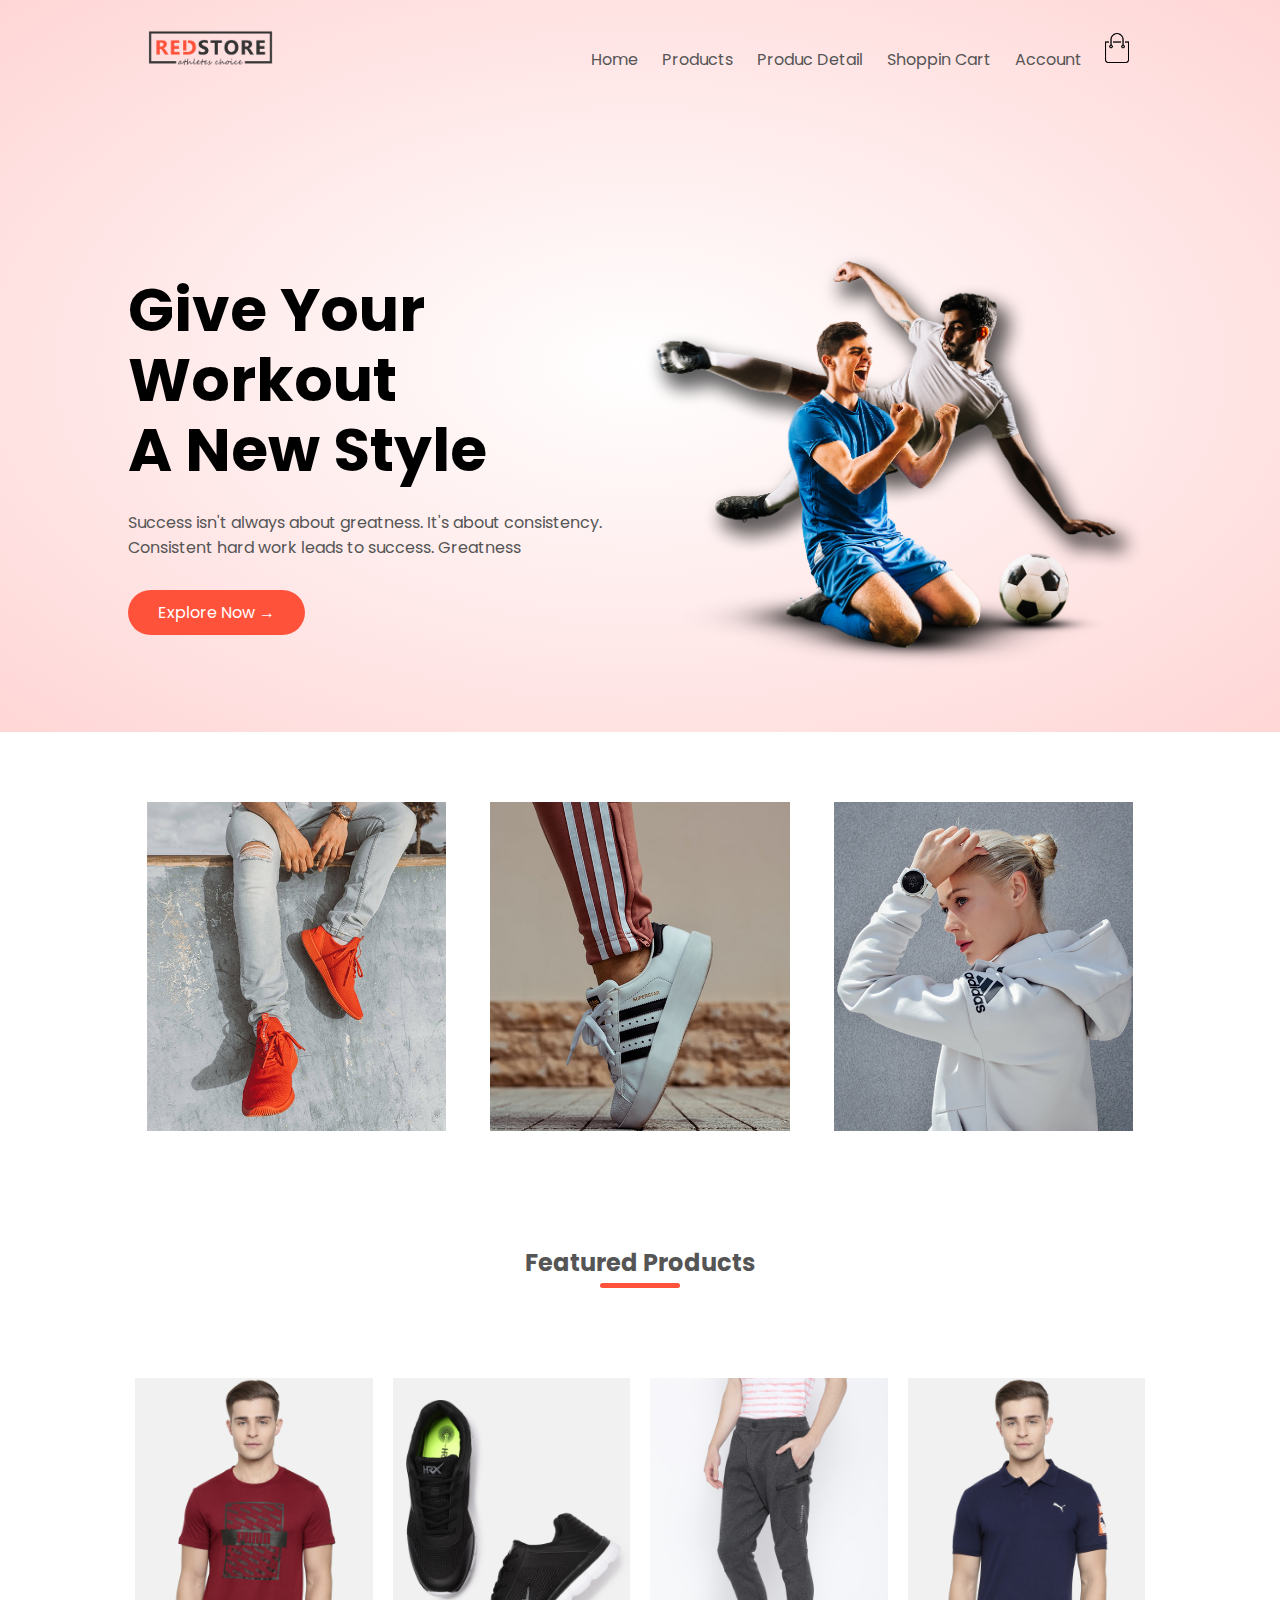
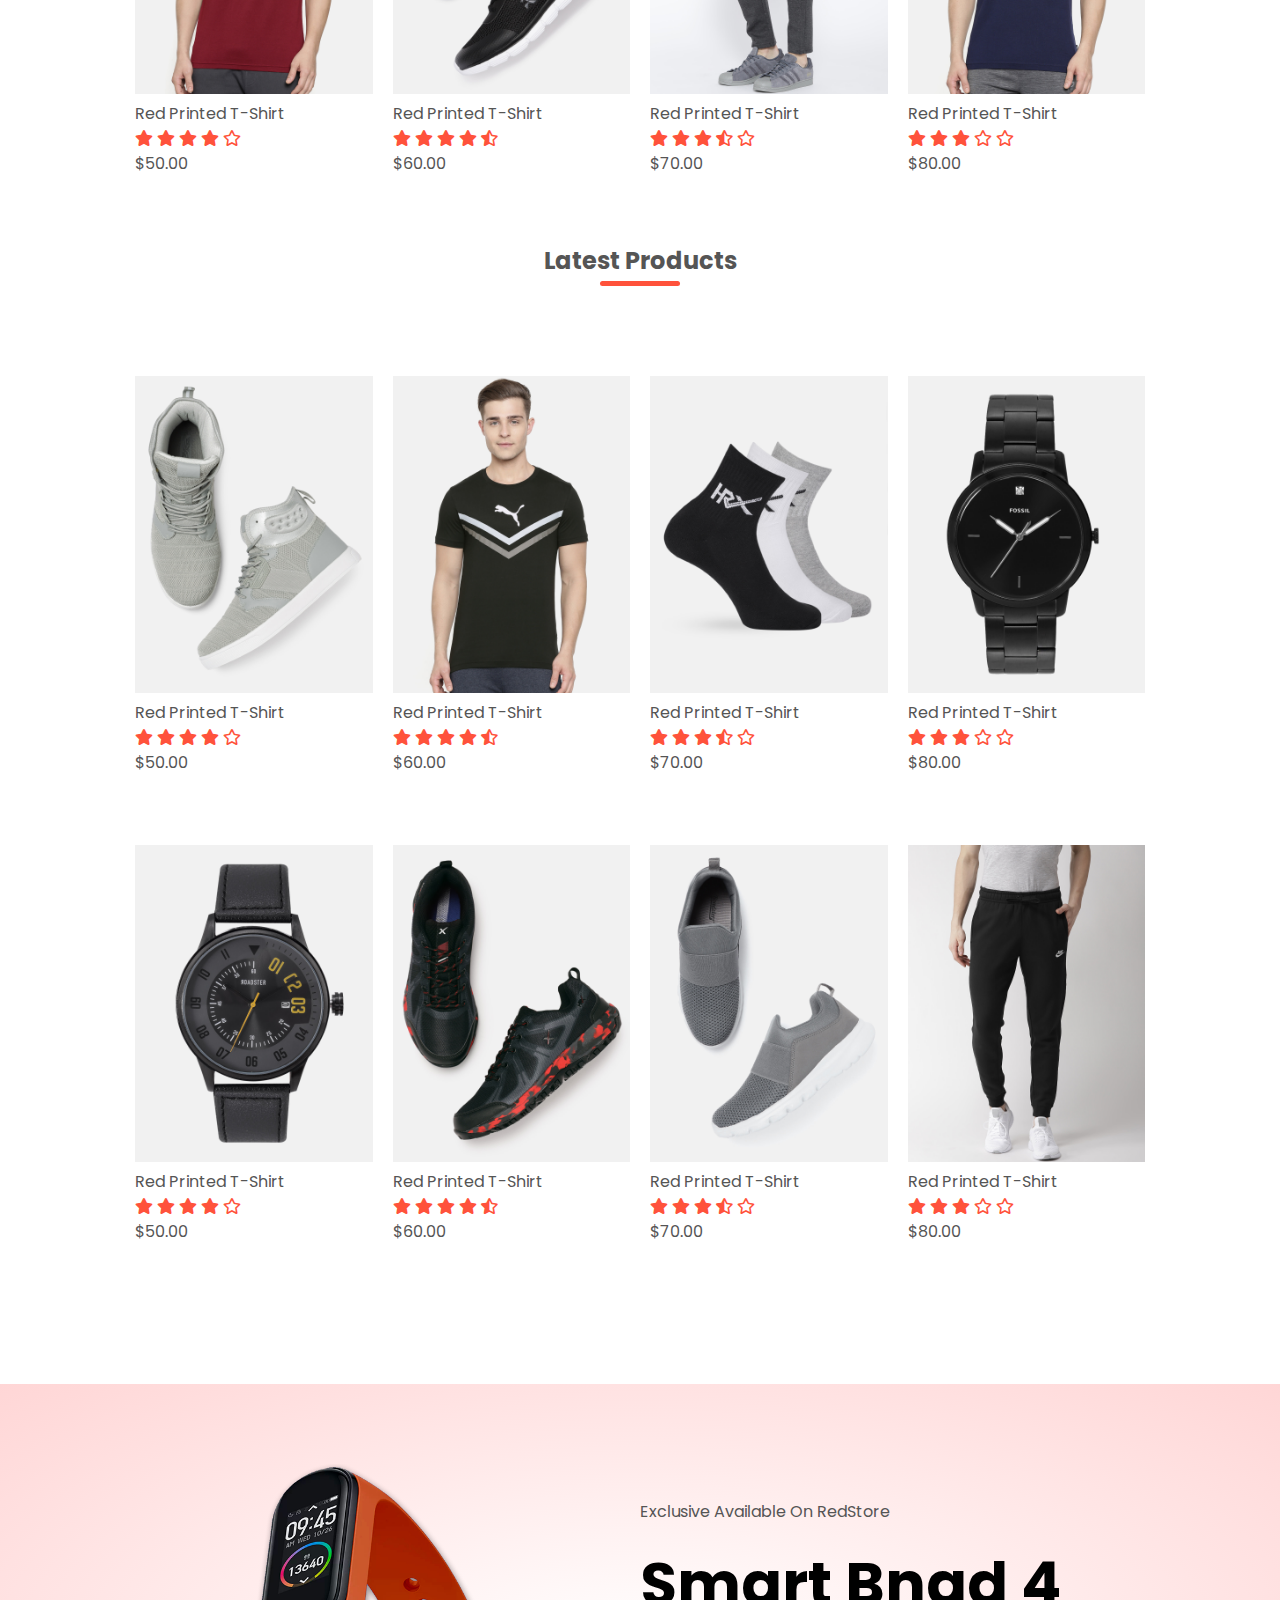
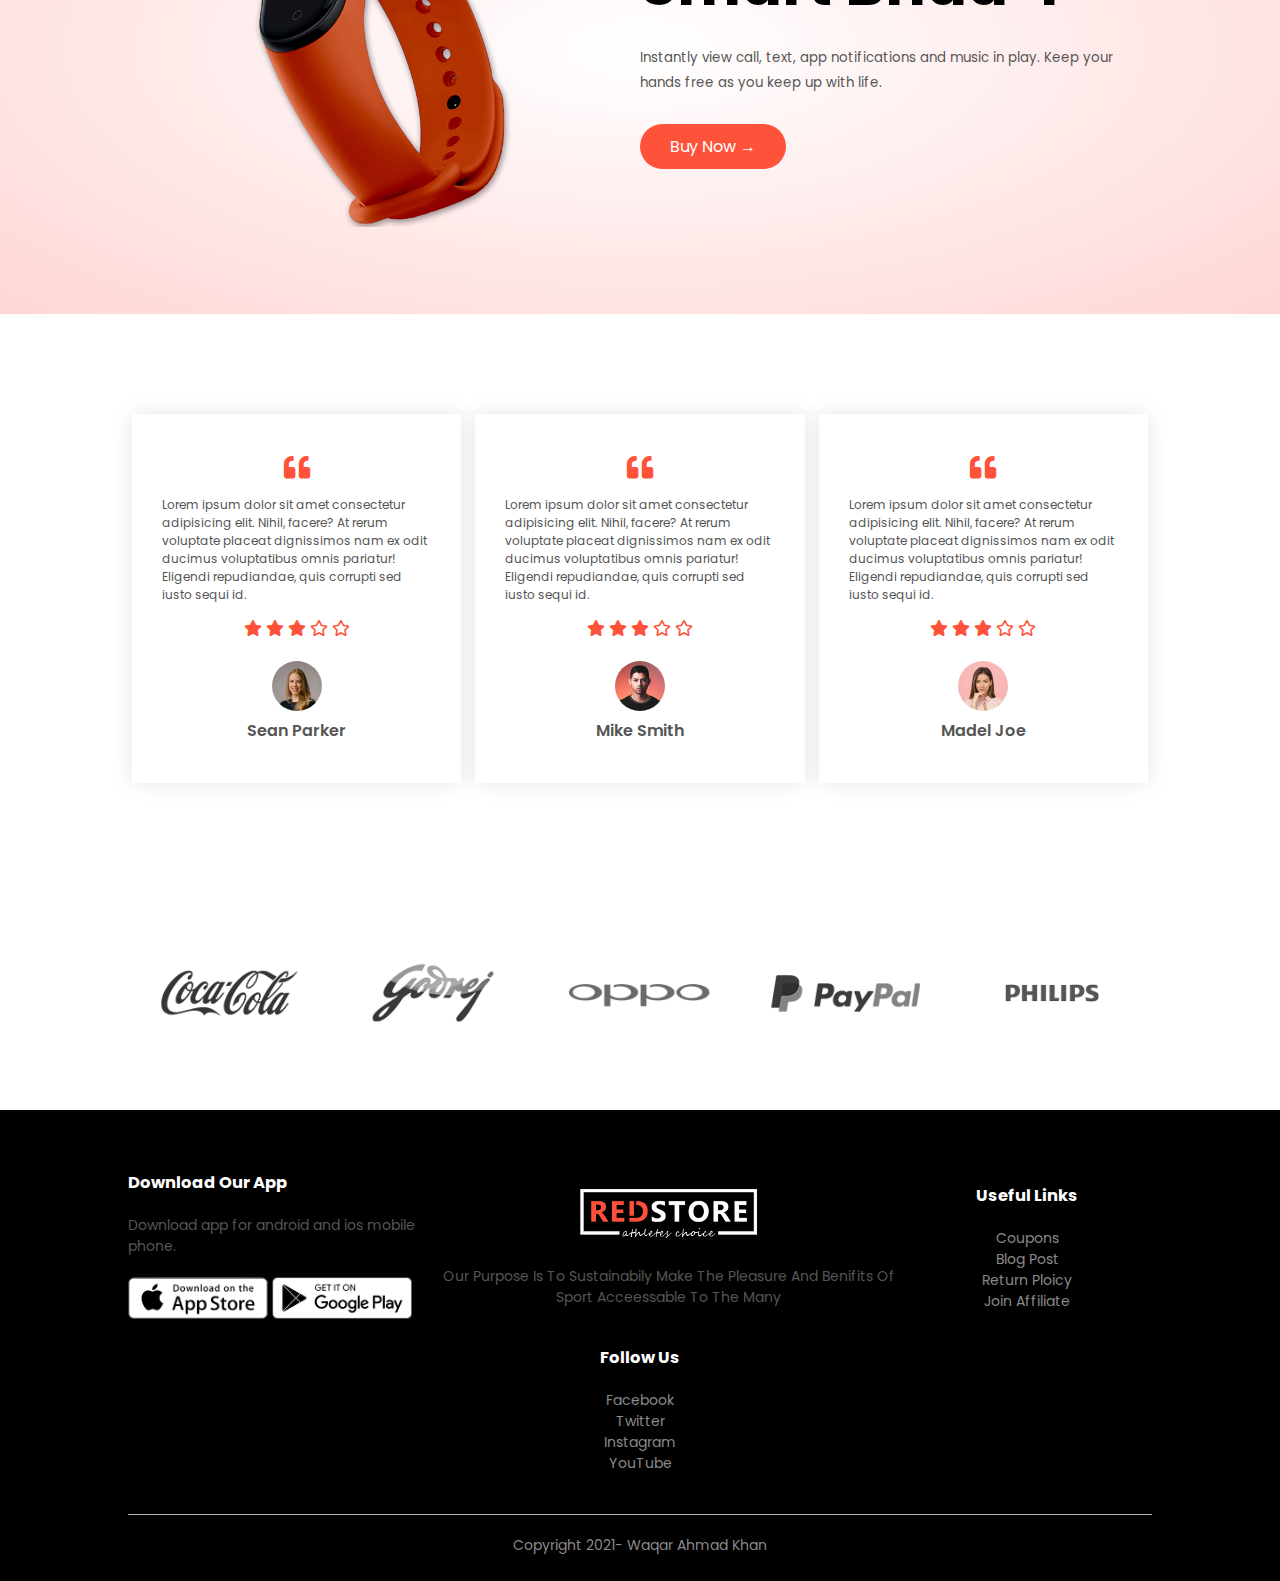
<file: index.html>
<!DOCTYPE html>
<html lang="en">
<head>
    <meta charset="UTF-8">
    <meta http-equiv="X-UA-Compatible" content="IE=edge">
    <meta name="viewport" content="width=device-width, initial-scale=1.0">

    <title>E-commerce Website </title>
    <!-- style -->
    <link rel="stylesheet" href="css/style.css">

    <!-- fonts -->
    <link rel="preconnect" href="https://fonts.googleapis.com">
<link rel="preconnect" href="https://fonts.gstatic.com" crossorigin>
<link href="https://fonts.googleapis.com/css2?family=Poppins:ital,wght@0,100;0,200;0,300;0,400;0,500;0,600;0,700;0,800;0,900;1,100;1,200;1,300;1,400;1,500;1,600;1,700;1,800;1,900&display=swap" rel="stylesheet">

    <!-- font awesome  -->
    <link rel="stylesheet" href="https://cdnjs.cloudflare.com/ajax/libs/font-awesome/5.15.3/css/all.min.css">

</head>

<body>
<div class="bg">
<div class="container">

<div class="header">
    <div class="logo">
         <a href="index.html"><img src="images/logo.png" width="125px"> </a>
    </div>
    <nav>
        <ul id="MenuItems">
            <li><a href="index.html">Home</a></li>
            <li><a href="all-products.html">Products</a></li>
            <li><a href="product-detail.html">Produc Detail</a></li>
            <li><a href="shopping-cart.html">Shoppin Cart</a></li>
            <li><a href="account.html">Account</a></li>
        </ul> 
        
    </nav>
    <a href="shopping-cart.html"> <img src="images/cart.png" width="30px" height="30px"> </a>
    <img src="images/menu.png" class="menu" onclick="menutoggle()" >

</div>
    <div class="row">
        <div class="col-2">
            <h1>Give Your Workout <br> A New Style</h1>
            <p>Success isn't always about greatness. It's about consistency. <br> Consistent hard work leads to success. Greatness </p>
            <a href="" class="btn">Explore Now &#8594; </a>

        </div>
        <div class="col-2">
            <img src="images/image1.png" >

        </div>
    </div>
    
</div>
</div>

    <!-- -----feacture categories----- -->

        <div class="categories">
            <div class="small-container">
                <div class="row">
                    <div class="col-3">
                        <img src="images/category-1.jpg">
                    </div>
                    <div class="col-3">
                        <img src="images/category-2.jpg">
                    </div>
                    <div class="col-3">
                        <img src="images/category-3.jpg">
                    </div>
                </div>
            </div>
        </div>

         <!-- -----feacture products----- -->

         <div class="small-container">
             <h2 class="title">Featured Products</h2>
             <div class="row">
                 <div class="col-4">
                   <a href="product-detail.html"> <img src="images/product-1.jpg"> </a>
                    <h4>Red Printed T-Shirt</h4>
                    <div class="ratings">
                        <i class="fa fa-star"></i>
                        <i class="fa fa-star" ></i>
                        <i class="fa fa-star" ></i>
                        <i class="fa fa-star" ></i>
                        <i class="far fa-star"></i>
                        <i class="fa fa-star-o"></i>

                        </div>
                    <p>$50.00</p>
                 </div>
                 <div class="col-4">
                    <img src="images/product-2.jpg">
                    <h4>Red Printed T-Shirt</h4>
                    <div class="ratings">
                        <i class="fa fa-star"></i>
                        <i class="fa fa-star" ></i>
                        <i class="fa fa-star" ></i>
                        <i class="fa fa-star" ></i>
                        <i class="fas fa-star-half-alt"></i>
                       

                        </div>
                    <p>$60.00</p>
                 </div>
                 <div class="col-4">
                    <img src="images/product-3.jpg">
                    <h4>Red Printed T-Shirt</h4>
                    <div class="ratings">
                        <i class="fa fa-star"></i>
                        <i class="fa fa-star" ></i>
                        <i class="fa fa-star" ></i>
                        <i class="fas fa-star-half-alt"></i>
                        <i class="far fa-star"></i>
                         

                        </div>
                    <p>$70.00</p>
                 </div>
                 <div class="col-4">
                    <img src="images/product-4.jpg">
                    <h4>Red Printed T-Shirt</h4>
                    <div class="ratings">
                        <i class="fa fa-star"></i>
                        <i class="fa fa-star" ></i>
                        <i class="fa fa-star" ></i>
                        <i class="far fa-star"></i>
                        <i class="far fa-star"></i>
                         

                        </div>
                    <p>$80.00</p>
                 </div>
                 
             </div>
             <h2 class="title">Latest Products</h2>
             <div class="row">
                <div class="col-4">
                   <img src="images/product-5.jpg">
                   <h4>Red Printed T-Shirt</h4>
                   <div class="ratings">
                       <i class="fa fa-star"></i>
                       <i class="fa fa-star" ></i>
                       <i class="fa fa-star" ></i>
                       <i class="fa fa-star" ></i>
                       <i class="far fa-star"></i>
                       <i class="fa fa-star-o"></i>

                       </div>
                   <p>$50.00</p>
                </div>
                <div class="col-4">
                   <img src="images/product-6.jpg">
                   <h4>Red Printed T-Shirt</h4>
                   <div class="ratings">
                       <i class="fa fa-star"></i>
                       <i class="fa fa-star" ></i>
                       <i class="fa fa-star" ></i>
                       <i class="fa fa-star" ></i>
                       <i class="fas fa-star-half-alt"></i>
                      

                       </div>
                   <p>$60.00</p>
                </div>
                <div class="col-4">
                   <img src="images/product-7.jpg">
                   <h4>Red Printed T-Shirt</h4>
                   <div class="ratings">
                       <i class="fa fa-star"></i>
                       <i class="fa fa-star" ></i>
                       <i class="fa fa-star" ></i>
                       <i class="fas fa-star-half-alt"></i>
                       <i class="far fa-star"></i>
                        

                       </div>
                   <p>$70.00</p>
                </div>
                <div class="col-4">
                   <img src="images/product-8.jpg">
                   <h4>Red Printed T-Shirt</h4>
                   <div class="ratings">
                       <i class="fa fa-star"></i>
                       <i class="fa fa-star" ></i>
                       <i class="fa fa-star" ></i>
                       <i class="far fa-star"></i>
                       <i class="far fa-star"></i>
                        

                       </div>
                   <p>$80.00</p>
                </div>
                
            </div>
            <div class="row">
                <div class="col-4">
                   <img src="images/product-9.jpg">
                   <h4>Red Printed T-Shirt</h4>
                   <div class="ratings">
                       <i class="fa fa-star"></i>
                       <i class="fa fa-star" ></i>
                       <i class="fa fa-star" ></i>
                       <i class="fa fa-star" ></i>
                       <i class="far fa-star"></i>
                       <i class="fa fa-star-o"></i>

                       </div>
                   <p>$50.00</p>
                </div>
                <div class="col-4">
                   <img src="images/product-10.jpg">
                   <h4>Red Printed T-Shirt</h4>
                   <div class="ratings">
                       <i class="fa fa-star"></i>
                       <i class="fa fa-star" ></i>
                       <i class="fa fa-star" ></i>
                       <i class="fa fa-star" ></i>
                       <i class="fas fa-star-half-alt"></i>
                      

                       </div>
                   <p>$60.00</p>
                </div>
                <div class="col-4">
                   <img src="images/product-11.jpg">
                   <h4>Red Printed T-Shirt</h4>
                   <div class="ratings">
                       <i class="fa fa-star"></i>
                       <i class="fa fa-star" ></i>
                       <i class="fa fa-star" ></i>
                       <i class="fas fa-star-half-alt"></i>
                       <i class="far fa-star"></i>
                        

                       </div>
                   <p>$70.00</p>
                </div>
                <div class="col-4">
                   <img src="images/product-12.jpg">
                   <h4>Red Printed T-Shirt</h4>
                   <div class="ratings">
                       <i class="fa fa-star"></i>
                       <i class="fa fa-star" ></i>
                       <i class="fa fa-star" ></i>
                       <i class="far fa-star"></i>
                       <i class="far fa-star"></i>
                        

                       </div>
                   <p>$80.00</p>
                </div>
                
            </div>
            
         </div>

         <!-- ---Offer--- -->

         <div class="offer">
             <div class="small-container">
                 <div class="row">
                     <div class="col-2">
                         <img src="images/exclusive.png" class="offer-image">
                     </div>
                     <div class="col-2">
                         <p>Exclusive Available On RedStore </p>
                         <h1>Smart Bnad 4</h1>
                         <small>
                            Instantly view call, text, app notifications and music in play.
                            Keep your hands free as you keep up with life.
                         </small> <br>
                         <a href="" class="btn">Buy Now &#8594; </a>
                         
                     </div>
                 </div>
             </div>
         </div>

         <!-- ---testimonial--- -->

         <div class="testimonial">
             <div class="small-container">
                 <div class="row">
                     <div class="col-3">
                        <i class="fas fa-quote-left"></i>
                        <p>Lorem ipsum dolor sit amet consectetur adipisicing elit. Nihil, facere? At rerum voluptate placeat dignissimos nam ex odit ducimus voluptatibus omnis pariatur! Eligendi repudiandae, quis corrupti sed iusto sequi id.</p>

                        <div class="ratings">
                            <i class="fa fa-star"></i>
                            <i class="fa fa-star" ></i>
                            <i class="fa fa-star" ></i>
                            <i class="far fa-star"></i>
                            <i class="far fa-star"></i>

                        </div>

                        <img src="images/user-1.png">
                        <h3>Sean Parker</h3>
                     </div>

                     <div class="col-3">
                        <i class="fas fa-quote-left"></i>
                        <p>Lorem ipsum dolor sit amet consectetur adipisicing elit. Nihil, facere? At rerum voluptate placeat dignissimos nam ex odit ducimus voluptatibus omnis pariatur! Eligendi repudiandae, quis corrupti sed iusto sequi id.</p>
                        <div class="ratings">
                            <i class="fa fa-star"></i>
                            <i class="fa fa-star" ></i>
                            <i class="fa fa-star" ></i>
                            <i class="far fa-star"></i>
                            <i class="far fa-star"></i>
                            </div>

                            <img src="images/user-2.png">

                            <h3>Mike Smith</h3>
                     
                 </div>
                 <div class="col-3">
                    <i class="fas fa-quote-left"></i>
                    <p>Lorem ipsum dolor sit amet consectetur adipisicing elit. Nihil, facere? At rerum voluptate placeat dignissimos nam ex odit ducimus voluptatibus omnis pariatur! Eligendi repudiandae, quis corrupti sed iusto sequi id.</p>
                    <div class="ratings">
                        <i class="fa fa-star"></i>
                        <i class="fa fa-star" ></i>
                        <i class="fa fa-star" ></i>
                        <i class="far fa-star"></i>
                        <i class="far fa-star"></i>
                        </div>

                        <img src="images/user-3.png">

                        <h3>Madel Joe</h3>

                            </div>
                         </div>
                        </div>
                      </div>

                      <!-- --Brands--- -->
    <div class="brands">
        <div class="small-container">
            <div class="row">
                <div class="col-5">
                    <img src="images/logo-coca-cola.png"  >
                </div>
                <div class="col-5">
                    <img src="images/logo-godrej.png"  >
                </div>
                <div class="col-5">
                    <img src="images/logo-oppo.png"  >
                </div>
                <div class="col-5">
                    <img src="images/logo-paypal.png"  >
                </div>
                <div class="col-5">
                    <img src="images/logo-philips.png"  >
                </div>
            </div>
        </div>
    </div>

    <!-- footer -->

    <div class="footer">
        <div class="container">
            <div class="row">
                <div class="footer-col-1">
                    <h3>Download Our App</h3>
                    <p>Download app for android and ios mobile phone.</p>
                    <div class="app-logo">
                        <img src="images/app-store.png">
                        <img src="images/play-store.png" alt="">
                    </div>
                </div>
                <div class="footer-col-2">
                    <img src="images/logo-white.png">
                    <p>Our Purpose Is To Sustainabily  Make The Pleasure And Benifits Of Sport Acceessable  To The Many </p>
                </div> 
                <div class="footer-col-3">
                    <h3>Useful Links</h3>
                    <ul>
                        <li>Coupons</li>
                        <li>Blog Post</li>
                        <li>Return Ploicy</li>
                        <li>Join Affiliate </li>
                    </ul>
                </div>
                <div class="footer-col-4">
                    <h3>Follow Us</h3>
                    <ul>
                        <li>Facebook</li>
                        <li>Twitter</li>
                        <li>Instagram</li>
                        <li>YouTube</li>
                    </ul>
                </div>
            </div>
            <hr>
            <div class="copy">
                Copyright 2021- Waqar Ahmad Khan
            </div>
        </div>
    </div>

    <!-- ---script--- -->
    <script>

        var MenuItems = document.getElementById("MenuItems");

        MenuItems.style.maxHeight = "0px";

        function menutoggle(){
            if( MenuItems.style.maxHeight == "0px")
            {
                MenuItems.style.maxHeight = "200px";
            }
            else
            {
                MenuItems.style.maxHeight = "0px";
            }
        }
    </script>

</body>

</html>
</file>
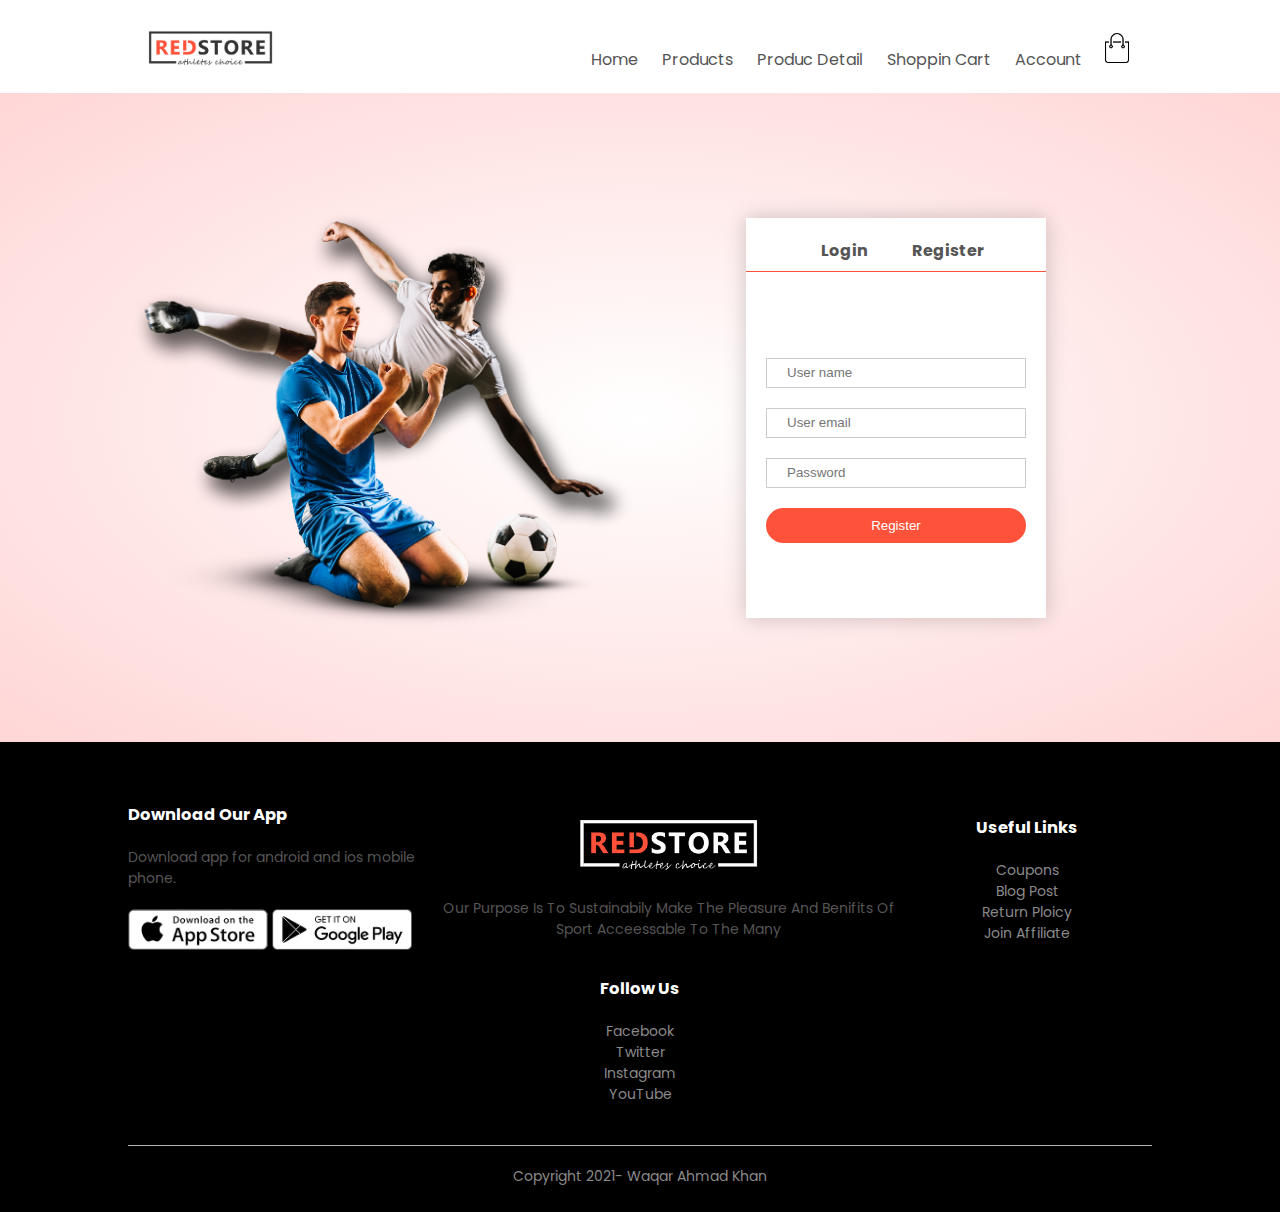
<file: account.html>
<!DOCTYPE html>
<html lang="en">
<head>
    <meta charset="UTF-8">
    <meta http-equiv="X-UA-Compatible" content="IE=edge">
    <meta name="viewport" content="width=device-width, initial-scale=1.0">

    <title>E-commerce Website </title>
    <!-- style -->
    <link rel="stylesheet" href="css/style.css">

    <!-- fonts -->
    <link rel="preconnect" href="https://fonts.googleapis.com">
<link rel="preconnect" href="https://fonts.gstatic.com" crossorigin>
<link href="https://fonts.googleapis.com/css2?family=Poppins:ital,wght@0,100;0,200;0,300;0,400;0,500;0,600;0,700;0,800;0,900;1,100;1,200;1,300;1,400;1,500;1,600;1,700;1,800;1,900&display=swap" rel="stylesheet">

    <!-- font awesome  -->
    <link rel="stylesheet" href="https://cdnjs.cloudflare.com/ajax/libs/font-awesome/5.15.3/css/all.min.css">

</head>

<body>
 
<div class="container">

<div class="header">
    <div class="logo">
        <a href="index.html"><img src="images/logo.png" width="125px"> </a>
    </div>
    <nav>
        <ul id="MenuItems">
            <li><a href="index.html">Home</a></li>
            <li><a href="all-products.html">Products</a></li>
            <li><a href="product-detail.html">Produc Detail</a></li>
            <li><a href="shopping-cart.html">Shoppin Cart</a></li>
            <li><a href="account.html">Account</a></li>
        </ul> 
        
    </nav>
    <a href="shopping-cart.html"> <img src="images/cart.png" width="30px" height="30px"> </a>
    <img src="images/menu.png" class="menu" onclick="menutoggle()" >

</div>
    
</div>

 <!-- -- account logn in --- -->
   
    <div class="account-page">
        <div class="container">
            <div class="row">
                <div class="col-2">
                    <img src="images/image1.png" width="100%">
                </div>
                <div class="col-2">
                   <div class="form-container">
                       <div class="form-bnt">
                           <span onclick="login()">Login</span>
                           <span onclick="register()">Register</span>
                           <hr id="Indicator">
                       </div>
                       <form  id="LoginForm">
                        <input type="text" placeholder="User name">
                        <input type="password" placeholder="Password">
                        <button type="submit" class="btn">Login</button>
                        <a href="">Forgot Password</a>
                       </form>

                       <form id="RegForm">
                        <input type="text" placeholder="User name">
                        <input type="email" placeholder="User email">
                        <input type="password" placeholder="Password">
                        <button type="submit" class="btn">Register</button>
                
                       </form>

                   </div>
                </div>
            </div>
        </div>
    </div>




    <!-- footer -->

    <div class="footer">
        <div class="container">
            <div class="row">
                <div class="footer-col-1">
                    <h3>Download Our App</h3>
                    <p>Download app for android and ios mobile phone.</p>
                    <div class="app-logo">
                        <img src="images/app-store.png">
                        <img src="images/play-store.png" alt="">
                    </div>
                </div>
                <div class="footer-col-2">
                    <img src="images/logo-white.png">
                    <p>Our Purpose Is To Sustainabily  Make The Pleasure And Benifits Of Sport Acceessable  To The Many </p>
                </div> 
                <div class="footer-col-3">
                    <h3>Useful Links</h3>
                    <ul>
                        <li>Coupons</li>
                        <li>Blog Post</li>
                        <li>Return Ploicy</li>
                        <li>Join Affiliate </li>
                    </ul>
                </div>
                <div class="footer-col-4">
                    <h3>Follow Us</h3>
                    <ul>
                        <li>Facebook</li>
                        <li>Twitter</li>
                        <li>Instagram</li>
                        <li>YouTube</li>
                    </ul>
                </div>
            </div>
            <hr>
            <div class="copy">
                Copyright 2021- Waqar Ahmad Khan
            </div>
        </div>
    </div>

    <!-- ---script--- -->
    <script>

        var MenuItems = document.getElementById("MenuItems");

        MenuItems.style.maxHeight = "0px";

        function menutoggle(){
            if( MenuItems.style.maxHeight == "0px")
            {
                MenuItems.style.maxHeight = "200px";
            }
            else
            {
                MenuItems.style.maxHeight = "0px";
            }
        }
    </script>


    <!-- js for login -->
    <script>

        var LoginForm = document.getElementById("LoginForm");
        var RegForm = document.getElementById("RegForm");
        var Indicator = document.getElementById("Indicator");

        function register(){

            RegForm.style.transform = "translateX(0px)";
            LoginForm.style.transform = "translateX(0px)";
             
        }
        
        function login(){

            RegForm.style.transform = "translateX(300px)";
            LoginForm.style.transform = "translateX(300px)";
            
        }

    </script>
</body>

</html>
</file>
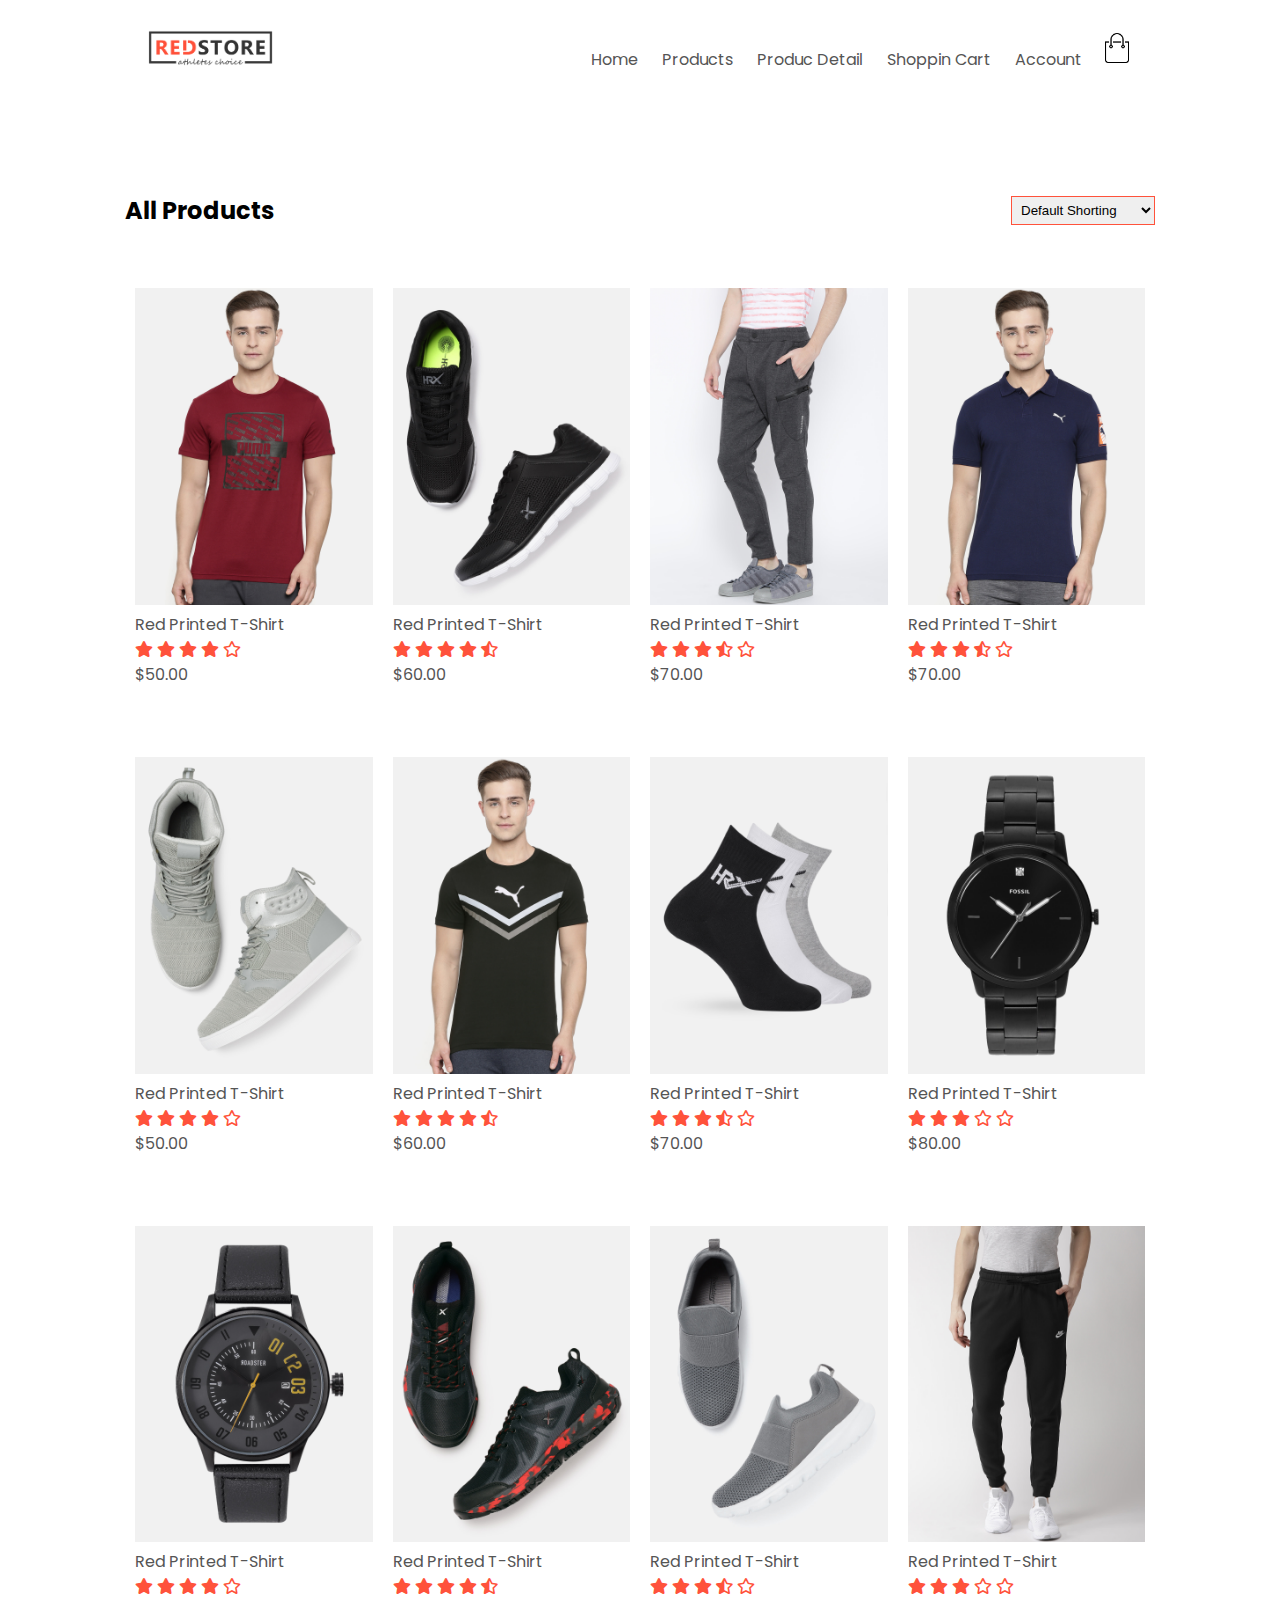
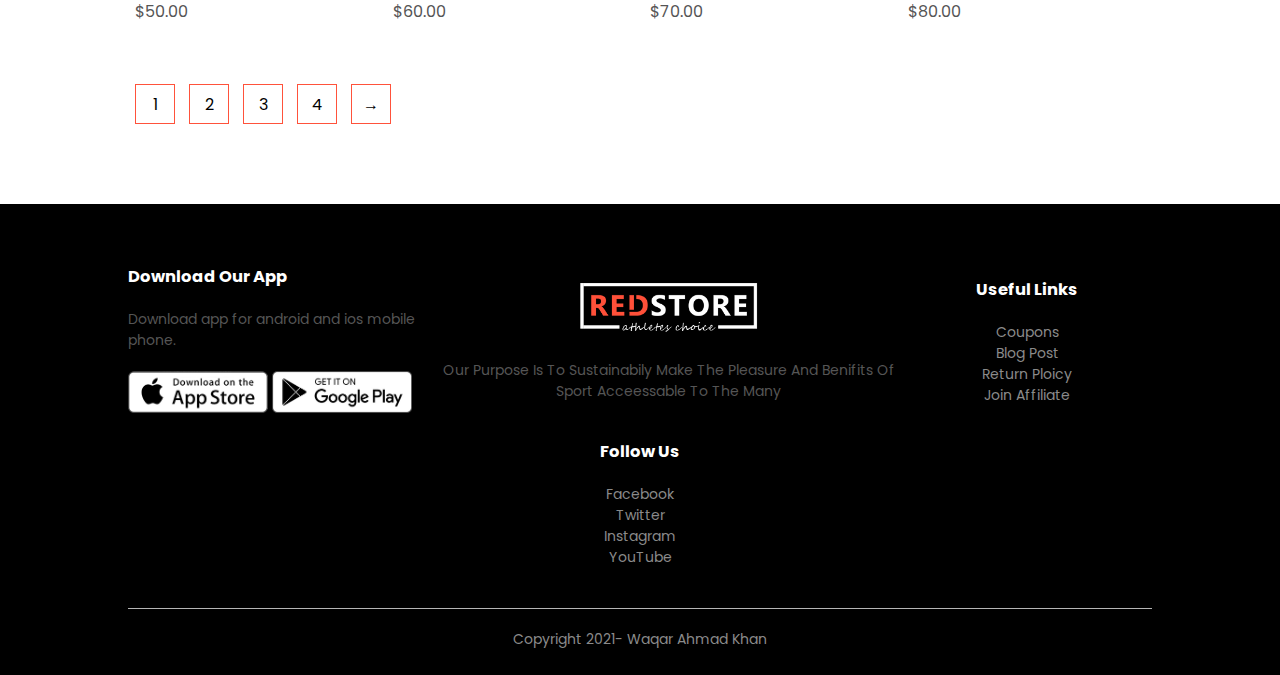
<file: all-products.html>
<!DOCTYPE html>
<html lang="en">
<head>
    <meta charset="UTF-8">
    <meta http-equiv="X-UA-Compatible" content="IE=edge">
    <meta name="viewport" content="width=device-width, initial-scale=1.0">

    <title>E-commerce Website </title>
    <!-- style -->
    <link rel="stylesheet" href="css/style.css">

    <!-- fonts -->
    <link rel="preconnect" href="https://fonts.googleapis.com">
<link rel="preconnect" href="https://fonts.gstatic.com" crossorigin>
<link href="https://fonts.googleapis.com/css2?family=Poppins:ital,wght@0,100;0,200;0,300;0,400;0,500;0,600;0,700;0,800;0,900;1,100;1,200;1,300;1,400;1,500;1,600;1,700;1,800;1,900&display=swap" rel="stylesheet">

    <!-- font awesome  -->
    <link rel="stylesheet" href="https://cdnjs.cloudflare.com/ajax/libs/font-awesome/5.15.3/css/all.min.css">

</head>

<body>
 
<div class="container">

<div class="header">
    <div class="logo">
        <a href="index.html"><img src="images/logo.png" width="125px"> </a>
    </div>
    <nav>
        <ul id="MenuItems">
            <li><a href="index.html">Home</a></li>
            <li><a href="all-products.html">Products</a></li>
            <li><a href="product-detail.html">Produc Detail</a></li>
            <li><a href="shopping-cart.html">Shoppin Cart</a></li>
            <li><a href="account.html">Account</a></li>
        </ul> 
        
    </nav>
    <a href="shopping-cart.html"> <img src="images/cart.png" width="30px" height="30px"> </a>
    <img src="images/menu.png" class="menu" onclick="menutoggle()" >

</div>
    
</div>

    

         <div class="small-container">
            
            <div class="row row-2">
                <h2>All Products</h2>
                <select >
                    <option > Default Shorting</option>
                    <option >Short by price</option>
                    <option >Short by popularity</option>
                    <option >Short by rating</option>
                    <option >Short by sale</option>
                </select>
            </div>

             <div class="row">
                 <div class="col-4">
                    <a href="product-detail.html"><img src="images/product-1.jpg"></a>
                    <h4>Red Printed T-Shirt</h4>
                    <div class="ratings">
                        <i class="fa fa-star"></i>
                        <i class="fa fa-star" ></i>
                        <i class="fa fa-star" ></i>
                        <i class="fa fa-star" ></i>
                        <i class="far fa-star"></i>
                        <i class="fa fa-star-o"></i>

                        </div>
                    <p>$50.00</p>
                 </div>
                 <div class="col-4">
                    <img src="images/product-2.jpg">
                    <h4>Red Printed T-Shirt</h4>
                    <div class="ratings">
                        <i class="fa fa-star"></i>
                        <i class="fa fa-star" ></i>
                        <i class="fa fa-star" ></i>
                        <i class="fa fa-star" ></i>
                        <i class="fas fa-star-half-alt"></i>
                       

                        </div>
                    <p>$60.00</p>
                 </div>
                 <div class="col-4">
                    <img src="images/product-3.jpg">
                    <h4>Red Printed T-Shirt</h4>
                    <div class="ratings">
                        <i class="fa fa-star"></i>
                        <i class="fa fa-star" ></i>
                        <i class="fa fa-star" ></i>
                        <i class="fas fa-star-half-alt"></i>
                        <i class="far fa-star"></i>
                         

                        </div>
                    <p>$70.00</p>
                 </div>
                 <div class="col-4">
                    <img src="images/product-4.jpg">
                    <h4>Red Printed T-Shirt</h4>
                    <div class="ratings">
                        <i class="fa fa-star"></i>
                        <i class="fa fa-star" ></i>
                        <i class="fa fa-star" ></i>
                        <i class="fas fa-star-half-alt"></i>
                        <i class="far fa-star"></i>
                         

                        </div>
                    <p>$70.00</p>
                 </div>
             
                 <div class="col-4">
                    <img src="images/product-5.jpg">
                    <h4>Red Printed T-Shirt</h4>
                    <div class="ratings">
                        <i class="fa fa-star"></i>
                        <i class="fa fa-star" ></i>
                        <i class="fa fa-star" ></i>
                        <i class="fa fa-star" ></i>
                        <i class="far fa-star"></i>
                        <i class="fa fa-star-o"></i>
 
                        </div>
                    <p>$50.00</p>
                 </div>
                 <div class="col-4">
                    <img src="images/product-6.jpg">
                    <h4>Red Printed T-Shirt</h4>
                    <div class="ratings">
                        <i class="fa fa-star"></i>
                        <i class="fa fa-star" ></i>
                        <i class="fa fa-star" ></i>
                        <i class="fa fa-star" ></i>
                        <i class="fas fa-star-half-alt"></i>
                       
 
                        </div>
                    <p>$60.00</p>
                 </div>
                 <div class="col-4">
                    <img src="images/product-7.jpg">
                    <h4>Red Printed T-Shirt</h4>
                    <div class="ratings">
                        <i class="fa fa-star"></i>
                        <i class="fa fa-star" ></i>
                        <i class="fa fa-star" ></i>
                        <i class="fas fa-star-half-alt"></i>
                        <i class="far fa-star"></i>
                         
 
                        </div>
                    <p>$70.00</p>
                 </div>
                 <div class="col-4">
                    <img src="images/product-8.jpg">
                    <h4>Red Printed T-Shirt</h4>
                    <div class="ratings">
                        <i class="fa fa-star"></i>
                        <i class="fa fa-star" ></i>
                        <i class="fa fa-star" ></i>
                        <i class="far fa-star"></i>
                        <i class="far fa-star"></i>
                         
 
                        </div>
                    <p>$80.00</p>
                 </div>
                 
             </div>
             <div class="row">
                 <div class="col-4">
                    <img src="images/product-9.jpg">
                    <h4>Red Printed T-Shirt</h4>
                    <div class="ratings">
                        <i class="fa fa-star"></i>
                        <i class="fa fa-star" ></i>
                        <i class="fa fa-star" ></i>
                        <i class="fa fa-star" ></i>
                        <i class="far fa-star"></i>
                        <i class="fa fa-star-o"></i>
 
                        </div>
                    <p>$50.00</p>
                 </div>
                 <div class="col-4">
                    <img src="images/product-10.jpg">
                    <h4>Red Printed T-Shirt</h4>
                    <div class="ratings">
                        <i class="fa fa-star"></i>
                        <i class="fa fa-star" ></i>
                        <i class="fa fa-star" ></i>
                        <i class="fa fa-star" ></i>
                        <i class="fas fa-star-half-alt"></i>
                       
 
                        </div>
                    <p>$60.00</p>
                 </div>
                 <div class="col-4">
                    <img src="images/product-11.jpg">
                    <h4>Red Printed T-Shirt</h4>
                    <div class="ratings">
                        <i class="fa fa-star"></i>
                        <i class="fa fa-star" ></i>
                        <i class="fa fa-star" ></i>
                        <i class="fas fa-star-half-alt"></i>
                        <i class="far fa-star"></i>
                         
 
                        </div>
                    <p>$70.00</p>
                 </div>
                 <div class="col-4">
                    <img src="images/product-12.jpg">
                    <h4>Red Printed T-Shirt</h4>
                    <div class="ratings">
                        <i class="fa fa-star"></i>
                        <i class="fa fa-star" ></i>
                        <i class="fa fa-star" ></i>
                        <i class="far fa-star"></i>
                        <i class="far fa-star"></i>
                         
 
                        </div>
                    <p>$80.00</p>
                 </div>
                 
             </div>
             
                <div class="page-btn">
                    <span>1</span>
                    <span>2</span>
                    <span>3</span>
                    <span>4</span>
                    <span> &#8594;</span>
                </div>
            </div>
            
         </div>




    <!-- footer -->

    <div class="footer">
        <div class="container">
            <div class="row">
                <div class="footer-col-1">
                    <h3>Download Our App</h3>
                    <p>Download app for android and ios mobile phone.</p>
                    <div class="app-logo">
                        <img src="images/app-store.png">
                        <img src="images/play-store.png" alt="">
                    </div>
                </div>
                <div class="footer-col-2">
                    <img src="images/logo-white.png">
                    <p>Our Purpose Is To Sustainabily  Make The Pleasure And Benifits Of Sport Acceessable  To The Many </p>
                </div> 
                <div class="footer-col-3">
                    <h3>Useful Links</h3>
                    <ul>
                        <li>Coupons</li>
                        <li>Blog Post</li>
                        <li>Return Ploicy</li>
                        <li>Join Affiliate </li>
                    </ul>
                </div>
                <div class="footer-col-4">
                    <h3>Follow Us</h3>
                    <ul>
                        <li>Facebook</li>
                        <li>Twitter</li>
                        <li>Instagram</li>
                        <li>YouTube</li>
                    </ul>
                </div>
            </div>
            <hr>
            <div class="copy">
                Copyright 2021- Waqar Ahmad Khan
            </div>
        </div>
    </div>

    <!-- ---script--- -->
    <script>

        var MenuItems = document.getElementById("MenuItems");

        MenuItems.style.maxHeight = "0px";

        function menutoggle(){
            if( MenuItems.style.maxHeight == "0px")
            {
                MenuItems.style.maxHeight = "200px";
            }
            else
            {
                MenuItems.style.maxHeight = "0px";
            }
        }
    </script>

</body>

</html>
</file>
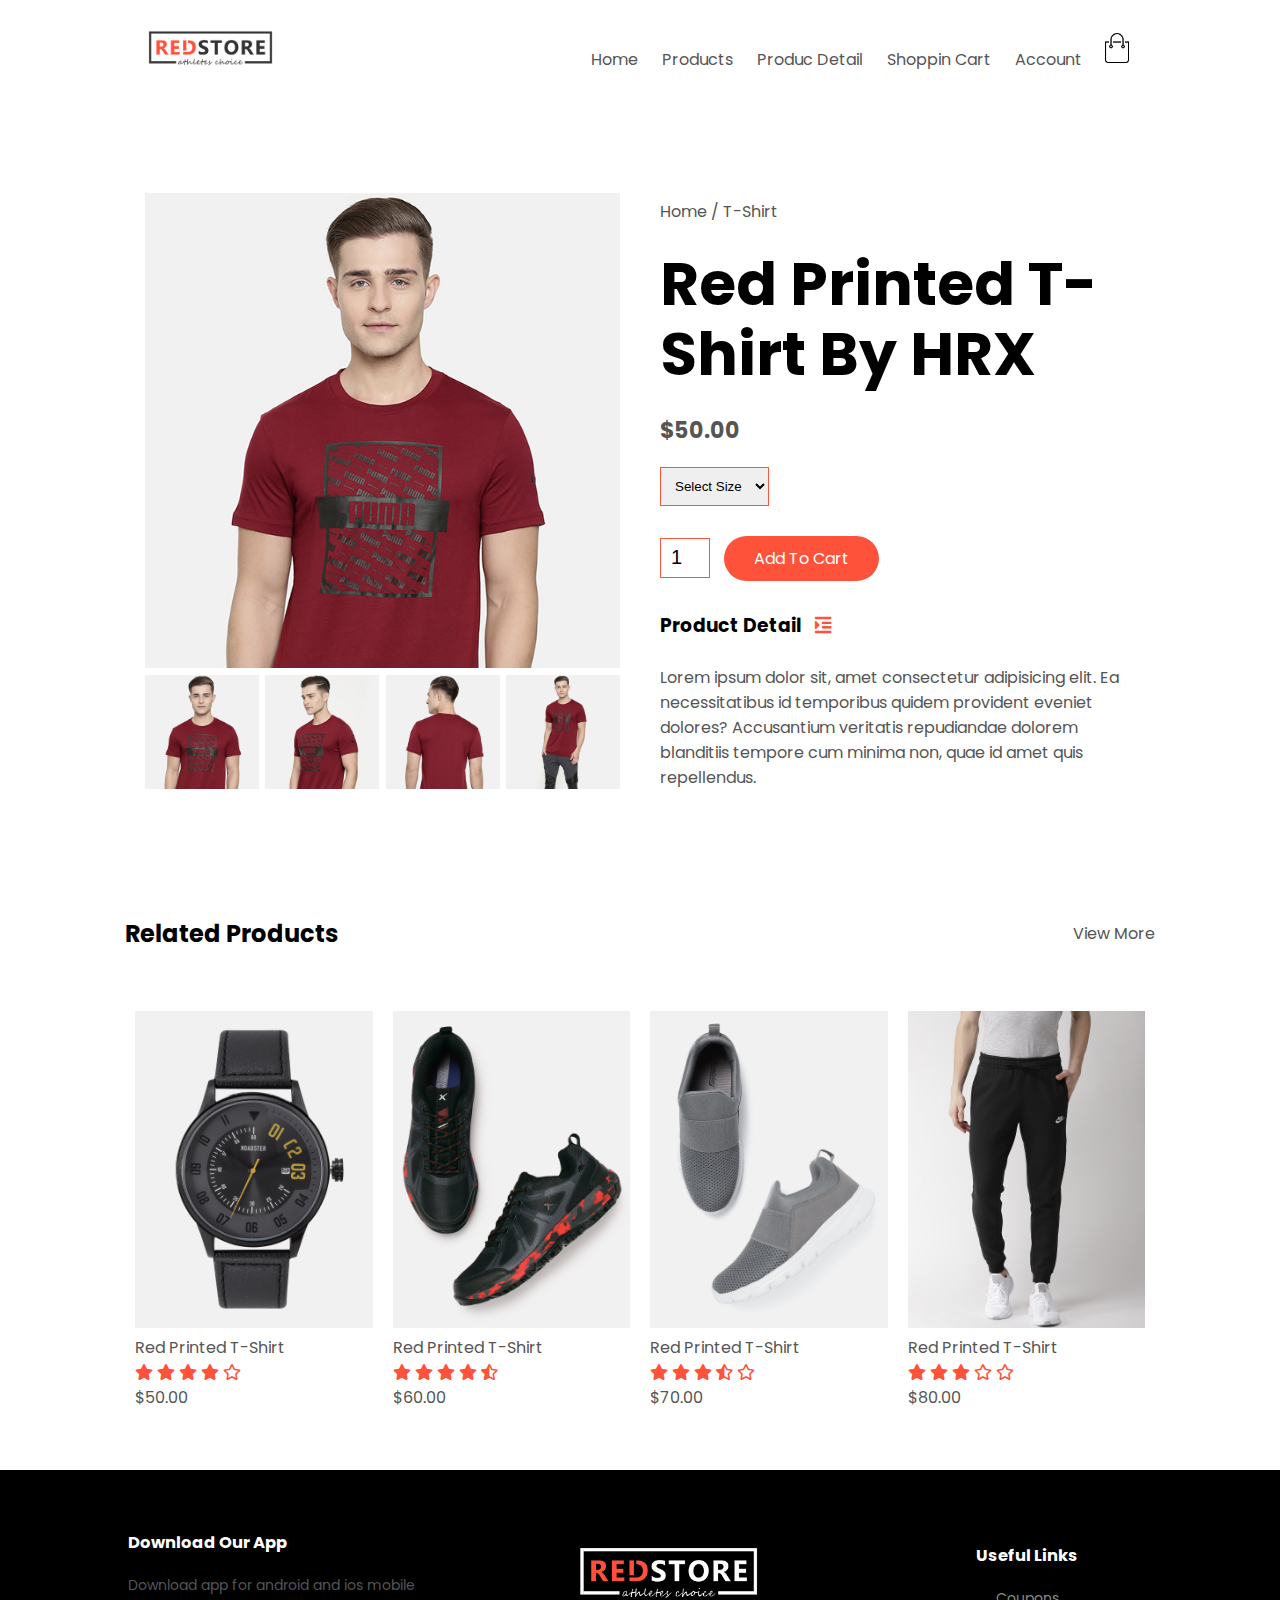
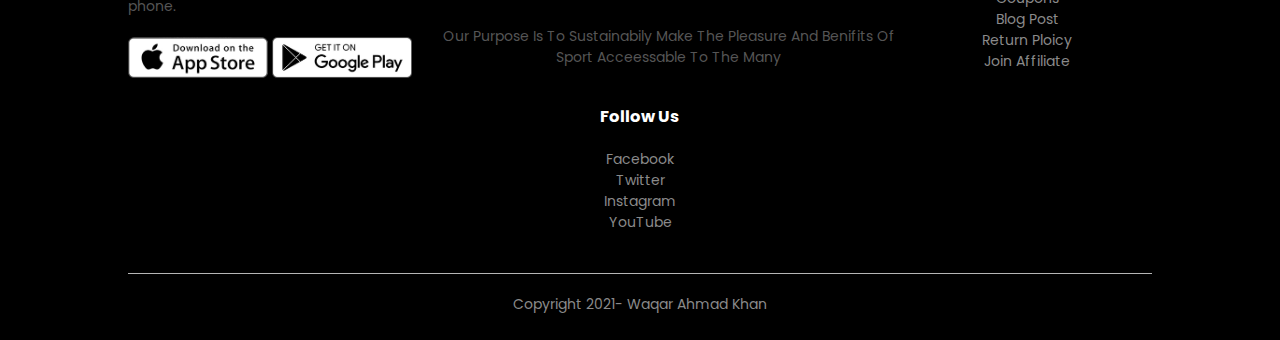
<file: product-detail.html>
<!DOCTYPE html>
<html lang="en">
<head>
    <meta charset="UTF-8">
    <meta http-equiv="X-UA-Compatible" content="IE=edge">
    <meta name="viewport" content="width=device-width, initial-scale=1.0">

    <title>E-commerce Website </title>
    <!-- style -->
    <link rel="stylesheet" href="css/style.css">

    <!-- fonts -->
    <link rel="preconnect" href="https://fonts.googleapis.com">
<link rel="preconnect" href="https://fonts.gstatic.com" crossorigin>
<link href="https://fonts.googleapis.com/css2?family=Poppins:ital,wght@0,100;0,200;0,300;0,400;0,500;0,600;0,700;0,800;0,900;1,100;1,200;1,300;1,400;1,500;1,600;1,700;1,800;1,900&display=swap" rel="stylesheet">

    <!-- font awesome  -->
    <link rel="stylesheet" href="https://cdnjs.cloudflare.com/ajax/libs/font-awesome/5.15.3/css/all.min.css">

</head>

<body>
 
<div class="container">

<div class="header">
    <div class="logo">
        <a href="index.html"><img src="images/logo.png" width="125px"> </a>
    </div>
    <nav>
        <ul id="MenuItems">
            <li><a href="index.html">Home</a></li>
            <li><a href="all-products.html">Products</a></li>
            <li><a href="product-detail.html">Produc Detail</a></li>
            <li><a href="shopping-cart.html">Shoppin Cart</a></li>
            <li><a href="account.html">Account</a></li>
        </ul> 
        
    </nav>
    <a href="shopping-cart.html"> <img src="images/cart.png" width="30px" height="30px"> </a>
    <img src="images/menu.png" class="menu" onclick="menutoggle()" >

</div>
    
</div>

    <!-- ---Single Product detsil--- -->

    <div class="small-container  single-product " >
        <div class="row">
            <div class="col-2">
                <img src="images/gallery-1.jpg" width="100%" id="ProductImg">
                <div class="small-img-row">
                    <div class="small-img-col">
                        <img src="images/gallery-1.jpg"  width="100%" class="Small-Img">
                    </div>
                    <div class="small-img-col" >
                        <img src="images/gallery-2.jpg" width="100%" class="Small-Img">
                    </div>
                    <div class="small-img-col">
                        <img src="images/gallery-3.jpg" width="100%" class="Small-Img">
                    </div>
                    <div class="small-img-col">
                        <img src="images/gallery-4.jpg" width="100%" class="Small-Img" >
                    </div>
                </div>
            </div>
            <div class="col-2">
                <p>Home / T-Shirt</p>
                <h1>Red Printed T-Shirt By HRX</h1>
                <h4>$50.00</h4>
                <select >
                    <option >Select Size</option>
                    <option >XXL</option>
                    <option >XL</option>
                    <option >Large</option>
                    <option >Medium</option>
                    <option >Small</option>
                </select>
                <input type="number" value="1">
                <a href="" class="btn"> Add To Cart</a>
                <h3>Product Detail <i class="fas fa-indent"></i></h3>
                <br>
                <p >Lorem ipsum dolor sit, amet consectetur adipisicing elit. Ea necessitatibus id temporibus quidem provident eveniet dolores? Accusantium veritatis repudiandae dolorem blanditiis tempore cum minima non, quae id amet quis repellendus.</p>
            </div>
        </div>
    </div>

    <div class="small-container">
        <div class="row row-2">
            <h2>Related Products</h2>
            <p>View More</p>
        </div>
    </div>

         <div class="small-container">
            

             <div class="row">
                 
             </div>
             <div class="row">
                 <div class="col-4">
                    <img src="images/product-9.jpg">
                    <h4>Red Printed T-Shirt</h4>
                    <div class="ratings">
                        <i class="fa fa-star"></i>
                        <i class="fa fa-star" ></i>
                        <i class="fa fa-star" ></i>
                        <i class="fa fa-star" ></i>
                        <i class="far fa-star"></i>
                         
 
                        </div>
                    <p>$50.00</p>
                 </div>
                 <div class="col-4">
                    <img src="images/product-10.jpg">
                    <h4>Red Printed T-Shirt</h4>
                    <div class="ratings">
                        <i class="fa fa-star"></i>
                        <i class="fa fa-star" ></i>
                        <i class="fa fa-star" ></i>
                        <i class="fa fa-star" ></i>
                        <i class="fas fa-star-half-alt"></i>
                       
 
                        </div>
                    <p>$60.00</p>
                 </div>
                 <div class="col-4">
                    <img src="images/product-11.jpg">
                    <h4>Red Printed T-Shirt</h4>
                    <div class="ratings">
                        <i class="fa fa-star"></i>
                        <i class="fa fa-star" ></i>
                        <i class="fa fa-star" ></i>
                        <i class="fas fa-star-half-alt"></i>
                        <i class="far fa-star"></i>
                         
 
                        </div>
                    <p>$70.00</p>
                 </div>
                 <div class="col-4">
                    <img src="images/product-12.jpg">
                    <h4>Red Printed T-Shirt</h4>
                    <div class="ratings">
                        <i class="fa fa-star"></i>
                        <i class="fa fa-star" ></i>
                        <i class="fa fa-star" ></i>
                        <i class="far fa-star"></i>
                        <i class="far fa-star"></i>
                         
 
                        </div>
                    <p>$80.00</p>
                 </div>

            </div>
            
         </div>




    <!-- footer -->

    <div class="footer">
        <div class="container">
            <div class="row">
                <div class="footer-col-1">
                    <h3>Download Our App</h3>
                    <p>Download app for android and ios mobile phone.</p>
                    <div class="app-logo">
                        <img src="images/app-store.png">
                        <img src="images/play-store.png" alt="">
                    </div>
                </div>
                <div class="footer-col-2">
                    <img src="images/logo-white.png">
                    <p>Our Purpose Is To Sustainabily  Make The Pleasure And Benifits Of Sport Acceessable  To The Many </p>
                </div> 
                <div class="footer-col-3">
                    <h3>Useful Links</h3>
                    <ul>
                        <li>Coupons</li>
                        <li>Blog Post</li>
                        <li>Return Ploicy</li>
                        <li>Join Affiliate </li>
                    </ul>
                </div>
                <div class="footer-col-4">
                    <h3>Follow Us</h3>
                    <ul>
                        <li>Facebook</li>
                        <li>Twitter</li>
                        <li>Instagram</li>
                        <li>YouTube</li>
                    </ul>
                </div>
            </div>
            <hr>
            <div class="copy">
                Copyright 2021- Waqar Ahmad Khan
            </div>
        </div>
    </div>

    <!-- ---script--- -->
    <script>

        var MenuItems = document.getElementById("MenuItems");

        MenuItems.style.maxHeight = "0px";

        function menutoggle(){
            if( MenuItems.style.maxHeight == "0px")
            {
                MenuItems.style.maxHeight = "200px";
            }
            else
            {
                MenuItems.style.maxHeight = "0px";
            }
        }
    </script>

    <!-- js for images  -->
    
    <script>

        var ProductImg = document.getElementById("ProductImg");
        var SmallImg = document.getElementsByClassName("Small-Img");

        SmallImg [0].onclick = function()
        {
            ProductImg.src = SmallImg[0].src;
        }
        SmallImg [1].onclick = function()
        {
            ProductImg.src = SmallImg[1].src;
        }
        SmallImg [2].onclick = function()
        {
            ProductImg.src = SmallImg[2].src;
        }
        SmallImg [3].onclick = function()
        {
            ProductImg.src = SmallImg[3].src;
        }


    </script>

</body>

</html>
</file>
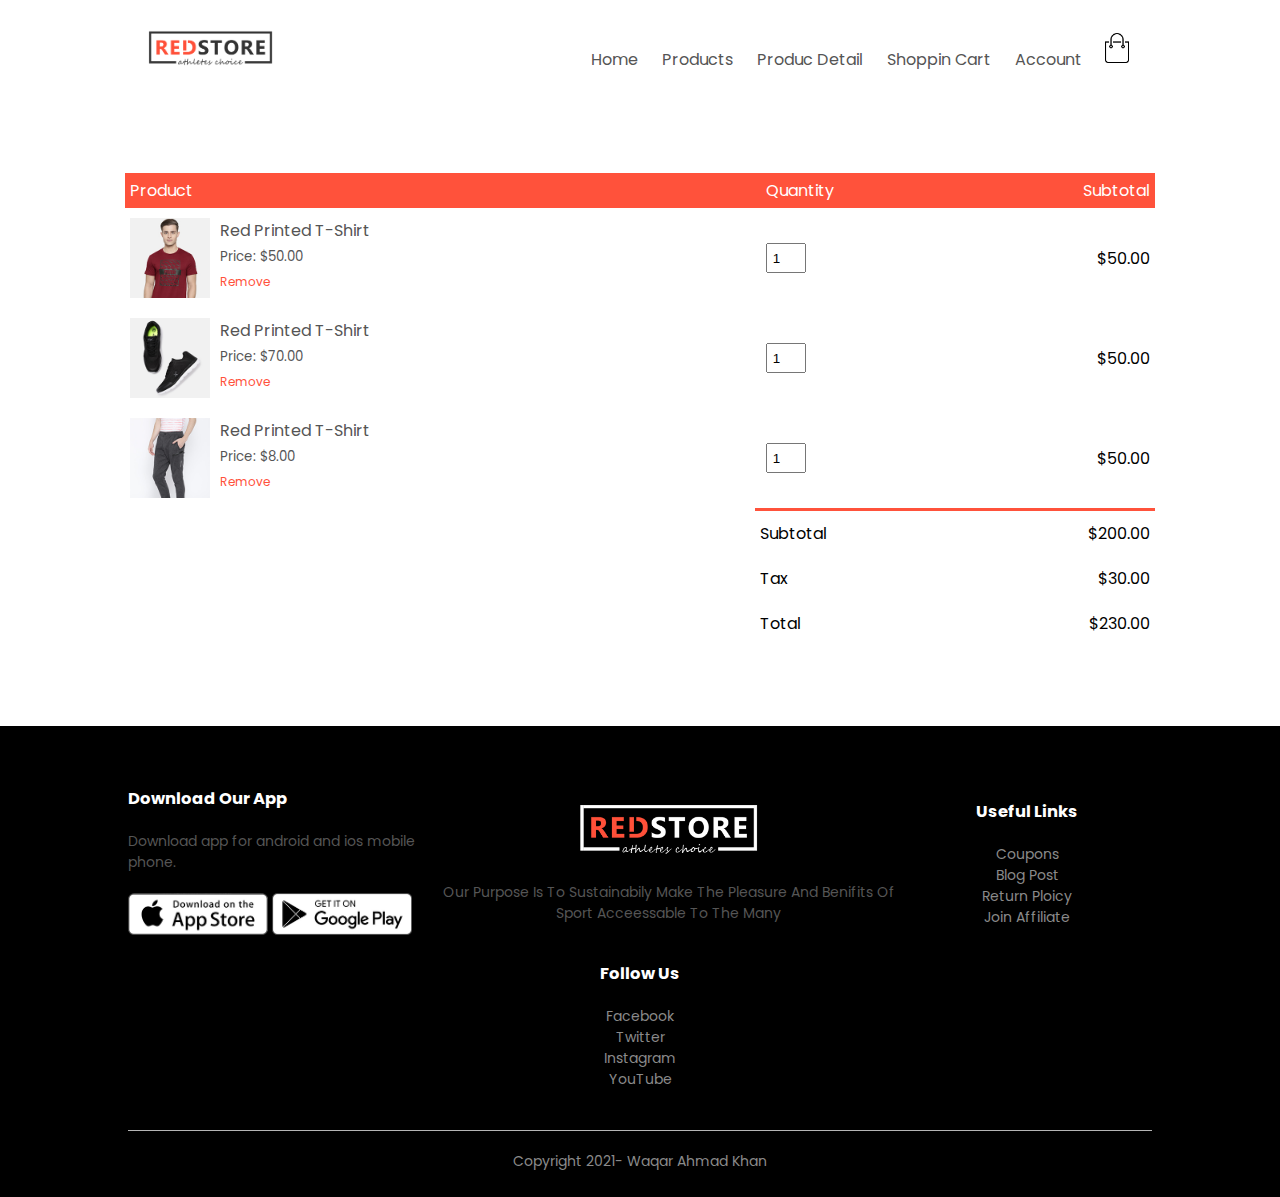
<file: shopping-cart.html>
<!DOCTYPE html>
<html lang="en">
<head>
    <meta charset="UTF-8">
    <meta http-equiv="X-UA-Compatible" content="IE=edge">
    <meta name="viewport" content="width=device-width, initial-scale=1.0">

    <title>E-commerce Website </title>
    <!-- style -->
    <link rel="stylesheet" href="css/style.css">

    <!-- fonts -->
    <link rel="preconnect" href="https://fonts.googleapis.com">
<link rel="preconnect" href="https://fonts.gstatic.com" crossorigin>
<link href="https://fonts.googleapis.com/css2?family=Poppins:ital,wght@0,100;0,200;0,300;0,400;0,500;0,600;0,700;0,800;0,900;1,100;1,200;1,300;1,400;1,500;1,600;1,700;1,800;1,900&display=swap" rel="stylesheet">

    <!-- font awesome  -->
    <link rel="stylesheet" href="https://cdnjs.cloudflare.com/ajax/libs/font-awesome/5.15.3/css/all.min.css">

</head>

<body>
 
<div class="container">

<div class="header">
    <div class="logo">
        <a href="index.html"><img src="images/logo.png" width="125px"> </a>
    </div>
    <nav>
        <ul id="MenuItems">
            <li><a href="index.html">Home</a></li>
            <li><a href="all-products.html">Products</a></li>
            <li><a href="product-detail.html">Produc Detail</a></li>
            <li><a href="shopping-cart.html">Shoppin Cart</a></li>
            <li><a href="account.html">Account</a></li>
        </ul> 
        
    </nav>
    <a href="shopping-cart.html"> <img src="images/cart.png" width="30px" height="30px"> </a>
    <img src="images/menu.png" class="menu" onclick="menutoggle()" >

</div>
    
</div>


    <!-- ---shoopitn cart --- -->

        <div class="small-container cart-page">
            <table>
                <tr>
                    <th>Product</th>
                    <th>Quantity</th>
                    <th>Subtotal</th>
                </tr>
                <tr>
                    <td>
                        <div class="cart-info">
                            <img src="images/buy-1.jpg">
                            <div  >
                                <p> Red Printed T-Shirt</p>
                                <small>Price: $50.00</small>
                                <br>
                                <a href="">Remove</a>
                            </div>
                            </div>
                        </td>
                        
                       
                    <td><input type="number" value="1"></td>
                    <td>$50.00</td>
                </tr>
                <tr>
                    <td>
                        <div class="cart-info">
                            <img src="images/buy-2.jpg">
                            <div  >
                                <p> Red Printed T-Shirt</p>
                                <small>Price: $70.00</small>
                                <br>
                                <a href="">Remove</a>
                            </div>
                            </div>
                        </td>
                        
                       
                    <td><input type="number" value="1"></td>
                    <td>$50.00</td>
                </tr>
                <tr>
                    <td>
                        <div class="cart-info">
                            <img src="images/buy-3.jpg">
                            <div  >
                                <p> Red Printed T-Shirt</p>
                                <small>Price: $8.00</small>
                                <br>
                                <a href="">Remove</a>
                            </div>
                            </div>
                        </td>
                        
                       
                    <td><input type="number" value="1"></td>
                    <td>$50.00</td>
                </tr>
            </table>


            <div class="total-price">
                <table>

                    <tr>
                        <td>Subtotal</td>
                        <td>$200.00</td>
                    </tr> 

                    <tr>
                        <td>Tax</td>
                        <td>$30.00</td>
                    </tr>

                    <tr>
                        <td>Total</td>
                        <td>$230.00</td>
                    </tr>

                </table>
            </div>
        </div>
      
   
    <!-- footer -->

    <div class="footer">
        <div class="container">
            <div class="row">
                <div class="footer-col-1">
                    <h3>Download Our App</h3>
                    <p>Download app for android and ios mobile phone.</p>
                    <div class="app-logo">
                        <img src="images/app-store.png">
                        <img src="images/play-store.png" alt="">
                    </div>
                </div>
                <div class="footer-col-2">
                    <img src="images/logo-white.png">
                    <p>Our Purpose Is To Sustainabily  Make The Pleasure And Benifits Of Sport Acceessable  To The Many </p>
                </div> 
                <div class="footer-col-3">
                    <h3>Useful Links</h3>
                    <ul>
                        <li>Coupons</li>
                        <li>Blog Post</li>
                        <li>Return Ploicy</li>
                        <li>Join Affiliate </li>
                    </ul>
                </div>
                <div class="footer-col-4">
                    <h3>Follow Us</h3>
                    <ul>
                        <li>Facebook</li>
                        <li>Twitter</li>
                        <li>Instagram</li>
                        <li>YouTube</li>
                    </ul>
                </div>
            </div>
            <hr>
            <div class="copy">
                Copyright 2021- Waqar Ahmad Khan
            </div>
        </div>
    </div>

    <!-- ---script--- -->
    <script>

        var MenuItems = document.getElementById("MenuItems");

        MenuItems.style.maxHeight = "0px";

        function menutoggle(){
            if( MenuItems.style.maxHeight == "0px")
            {
                MenuItems.style.maxHeight = "200px";
            }
            else
            {
                MenuItems.style.maxHeight = "0px";
            }
        }
    </script>


</body>

</html>
</file>
<file: css/style.css>
*{
    padding: 0;
    margin: 0;
    box-sizing: border-box;

}

body{
    font-family: 'Poppins', sans-serif;
}

.header{
    display: flex;
    padding: 20px;
    align-items: center;
}

nav{
    flex: 1;
    text-align: right;
    
}

nav ul {
    list-style-type: none;
}

nav ul li{
    display: inline-block;
    margin-right: 20px;
}

a{
    text-decoration: none;
    color: #555 ;
}
p{
    color:#555;
}

.container{

    max-height: 1300px;
    margin: 0;
    padding-left: 10%;
    padding-right: 10%;
    
}

.row{
    display: flex;
    align-items: center;
    flex-wrap: wrap;
    justify-content: space-around;
}
.col-2{
    flex-basis: 50%;
    min-width: 80px;
}
.col-2 img{
    max-width: 100%;
    padding:50px 0;
}
.col-2 h1{
    font-size: 60px;
    line-height: 70px;
    margin: 25px 0 ;
}

.btn{
    display: inline-block;
    background: #ff523b;
    padding:10px 30px;
    margin:30px 0;
    border-radius: 30px;
    color: #fff;
    transition: background  0.5s;
}
.btn:hover{

    background:#563643;
}
.bg{
    background-image: radial-gradient(#fff,#ffd6d6);
    
}
.bg .row{
    margin-top: 90px;
}
.header img{

    margin-top: 10px;
}

/* ----- categories------ */


.categories{
    
    margin: 70px 0px;
}

.small-container{
    max-width: 1080px;
    margin: auto;
    padding-left: 25px;
    padding-right: 25px;
}

.col-3{
    flex-basis: 32%;
    min-width: 250px;
    padding-bottom: 30px;
}
.col-3 img{
    width: 100%;
    padding-right: 15px;
    padding-left: 15px;
    
}

/* ----- Products------ */

.col-4{
    flex-basis: 25%;
    padding: 10px;
    margin-bottom: 50px;
    min-width: 200px;
    transition: transform 0.5s ;

}
.col-4 img{
    width: 100%;
}

.title{

        text-align: center;
        margin: 0px auto 80px;
        position: relative;
        color: #555;
        line-height: 50px;

}
.title::after{
    content: '';
    background: #ff523b;
    width: 80px;
    height: 5px;
    border-radius: 5px;
    position: absolute;
    bottom: 0;
    left: 50%;
    transform: translateX(-50%);

}
h4{
    font-weight: normal;
    color: #555;
}
col-4 p{
    font-size: 14px;
}

.ratings{
    color: #ff523b;
}
.col-4:hover{

    transform: translateY(-5px);
}

/* 
 ---Offer---  */

.offer{
    background-image: radial-gradient(#fff,#ffd6d6);
    margin-top: 80px;
    padding: 30px 0;

}

.col-2 .offer-image{
    padding: 50px;
}

small{
    color: #555;
}

/* !-- ---testimonial--- --> */

.testimonial{

    padding: 100px;
}

.testimonial .col-3{
 
    padding: 40px 30px;
    text-align: center;
    box-shadow: 0 0 20px 0px rgba(0,0,0,0.1);
    cursor: pointer;
    transition: transform 0.5s;
}

.row .col-2{

    margin-top:50px 0 ;
}
.testimonial .col-3 img{
    width: 80px;
    margin-top: 20px;
    border-radius: 50%;

}
.testimonial .col-3:hover{
    transform: translateY(-10px);
}

.col-3 .fas {
    color: #ff523b;
    font-size: 26px;
}
.col-3 p{
    color: #555;
    font-size: 12px;
    margin:12px 0px;
    text-align: start;
}
.col-3 h3 {
    color: #555;
    font-size: 16px;
    font-weight:600;
}

/* ---brands--- */

.brand{
    margin: 100px auto;
}

.col-5{
    width: 160px;
}
.col-5 img{
    width: 100%;
    cursor: pointer;
    filter: grayscale(100%);
    margin: 70px 0  ;
    
}
.col-5 img:hover{
    filter: grayscale(0);
}

/* footer */

.footer{
    background: black;
    color: #8a8a8a;
    font-size: 14px;
    padding: 60px 0 25px;
}

.footer p{
    color: #555;
}

.footer h3{
    color: white;
    margin-bottom: 20px;
}

.footer-col-1, .footer-col-2, .footer-col-3, .footer-col-4 {
    min-width: 250px;
    margin-bottom: 20px;

}
.footer-col-1{
    flex-basis: 30%;
   
}
.footer-col-2{

    flex: 1;
    text-align: center;
}
.footer-col-2 img{
    width: 180px;
    margin-bottom: 20px;
}

.footer-col-3, .footer-col-4 {

    flex-basis: 12%;
    text-align: center;
}

ul{
    list-style-type: none;
}
.app-logo{

    margin-top: 20px;
}
.app-logo img{
    width: 140px;
}
.footer hr {

    border:none;
    background: #b5b5b5;
    height: 1px;
    margin: 20px 0;

}
.footer .copy{
    text-align: center;
}
.menu{
    width: 30px;
    margin-left: 20px;
    margin-top: 8px;
    display: none;
}

/* media querry */

@media only screen and (max-width:910px) {
    
    nav ul{
        position: absolute;
        top: 70px;
        left: 0px;
        width: 100%;
        background-color: rgba(255, 255, 255, 0.1);
        border-radius: 5px;
        border: 2px solid transparent;
        backdrop-filter: blur(5px) ;
        background-clip: padding-box;
        box-shadow: 10px 10px 10px rgba(45, 55,68, 0.5);
        box-sizing: border-box;
        overflow: hidden;
        transition: max-height 0.5s;
        z-index:3;
    }
    nav ul li{
        display: block;
        margin-top: 10px;
        margin-bottom: 10px;
        margin-right: 50px;

    }
    nav ul li a{
        
    color:#000;

    }
    .menu{
        display: block;
        cursor: pointer;
    }
    
}

/* --- products ---- */

.row-2{
    justify-content: space-between;
    margin: 100px auto 50px;

}
select{

    border: 1px solid #ff523b;
    padding: 5px;
}
select:focus{
    outline: none;
}

.page-btn{
    margin: 0px auto 80px;
}

.page-btn span{
    display: inline-block;
    border: 1px solid #ff523b;
    width: 40px;
    height: 40px;
    text-align: center;
    line-height: 40px;
    margin-left:10px ;
    cursor: pointer;
}

.page-btn span:hover{
    background-color: #ff523b;
    color: white;
}

/* ---- product detail ---- */


.single-product{
    margin-top: 80px;
}

.single-product .col-2 img{
    padding: 0px;
}
.single-product .col-2{
    padding: 20px;
}
.single-product h4{
    margin:20px 0px;
    font-size: 22px;
    font-weight: bold;
}
.single-product select{
    display: block;
    padding: 10px;
    margin-top: 20px;
}

.single-product input{
    width: 50px;
    height: 40px;
    padding-left: 10px;
    margin-right: 10px;
    font-size: 20px;
    border: 1px solid #ff523b;
}
.single-product input:focus{
    outline: none;
}
 .single-product .fas{
     color: #ff523b;
     margin-left: 10px;
 }

 .small-img-row{
     display: flex;
     justify-content: space-between;
 }
.small-img-col{
    flex-basis: 24%;
    cursor: pointer;
}

/* ---- cart---- */ 

.cart-page{
     margin: 80px auto;
 }

table{
     width: 100%;
     border-collapse: collapse;
 }

.cart-info{
      display: flex;
    flex-wrap: wrap;
}

th{
     text-align: left;
     padding: 5px;
     background-color: #ff523b;
     color: white;
     font-weight: normal;
}
td{
     padding: 10px 5px;
}

td input{
    width: 40px;
    height: 30px;
    padding: 5px;
}
td a{
    font-size: 12px;
    color: #ff523b;
}
td img{
    width: 80px;
    height: 80px;
    margin-right: 10px;
}

.total-price {
    display: flex;
    justify-content: flex-end;
}


.total-price table{
    
    border-top:3px solid #ff523b;
    width: 100%;
    max-width: 400px ;
}

td:last-child{
    text-align: right;
}
th:last-child{
    text-align: right;

}


/* ---account page ---- */

.account-page{
    padding: 50px 0px;
    background-image: radial-gradient(#fff,#ffd6d6);
}
.form-container{

    background:white;
    width: 300px;
    height: 400px;
    position: relative;
    text-align: center;
    padding: 20px 0px;
    margin:auto;
    box-shadow: 0 0 20px 0px rgba(0, 0, 0, 0.2);
    overflow: hidden;
}

.form-container span{

    font-weight: bold;
    padding: 0px 10px;
    color: #555;
    cursor: pointer;
    width: 100px;
    display: inline-block;

}
.form-btn{
    display: inline-block;
}
.form-container form{

    max-width: 300px;
    padding: 0 20px;
    position: absolute;
    top: 130px;
    transition: transform 1s ;

}

form input{

    width: 100%;
    padding: 0 20px ;
    margin: 10px 0;
    height: 30px;
    border: 1px solid #ccc;
}
form input:focus{
    outline: none;
}

form .btn{
    width: 100%;
    border: none;
    cursor: pointer;
    margin: 10px 0;
}

form .btn:focus{
    outline: none;
}

form a{

    font-size: 12px;
}

#Indicator{
    
    border: none;
    background: #ff523b;
    height: 1px;
    margin-top: 8px;
     
}

#LoginForm{
    left: -300px;
}
#RegForm{
    left: 0px;
}




@media only screen and (max-width:600px){

    .row{
        text-align: center;
    }
    .col-1, .col-2, .col-3{
        flex-basis: 100%;
    }

    .single-product .row{
        text-align: left;
    }
    .single-product .col-2{
        padding:20px 0px;
 
   }

   .single-product h1{
       font-size: 26px;
       line-height: 32px;
   }

   .cart-info p{
       display: none;
   }
       nav ul{
        position: absolute;
        top: 70px;
        left: 0px;
        width: 100%;
        background-color: rgba(255, 255, 255, 0.1);
        border-radius: 5px;
        border: 2px solid transparent;
        backdrop-filter: blur(5px) ;
        background-clip: padding-box;
        box-shadow: 10px 10px 10px rgba(45, 55,68, 0.5);
        box-sizing: border-box;
        overflow: hidden;
        transition: max-height 0.5s;
           z-index:3;
    }
    

}
</file>
